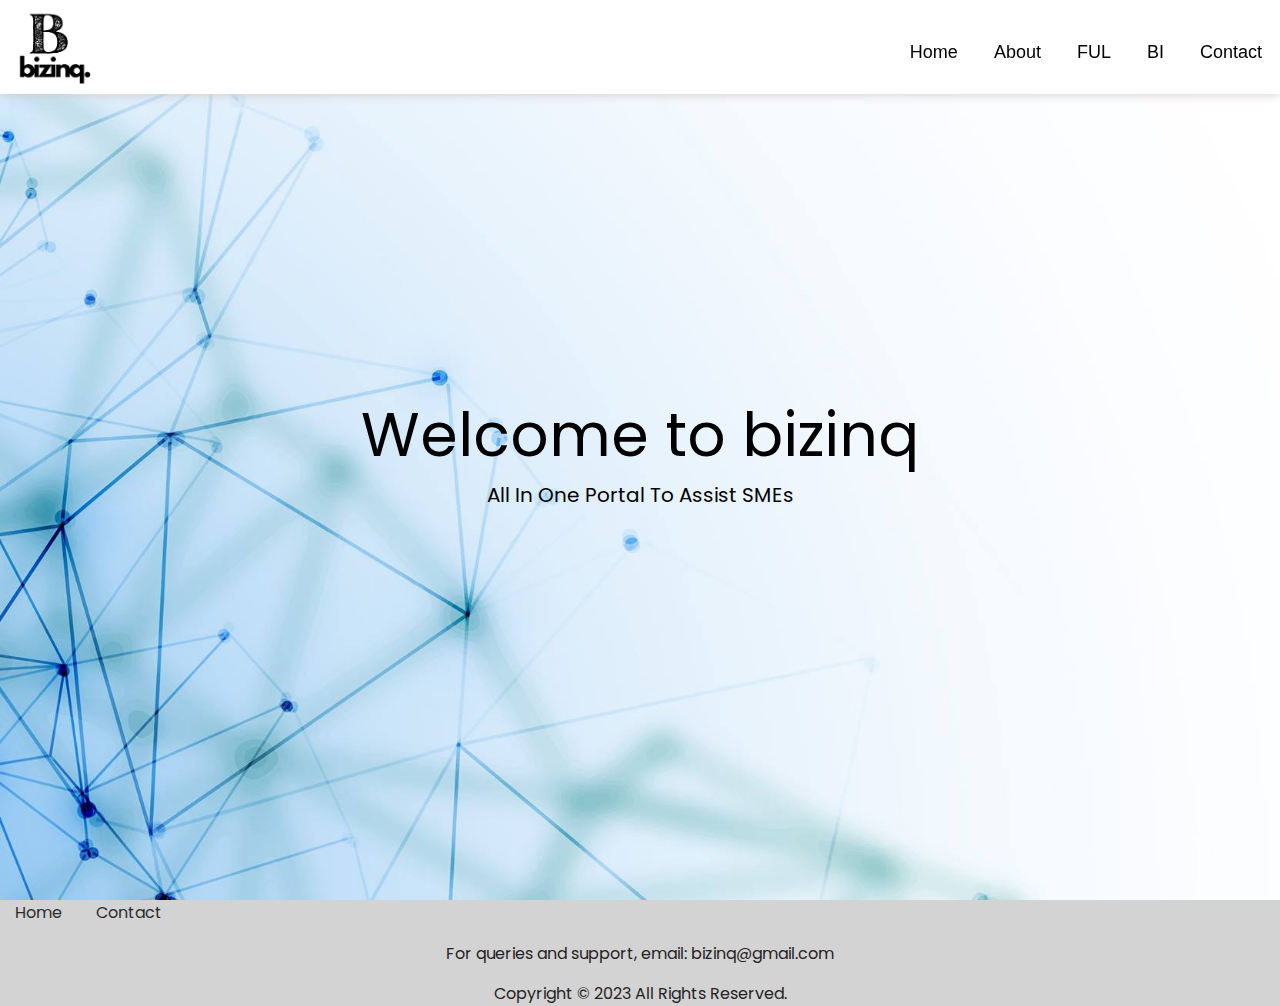
<file: index.html>
<!DOCTYPE html>
<html lang="en">
<head>
    <meta charset="UTF-8">
    <meta http-equiv="X-UA-Compatible" content="IE=edge">
    <meta name="viewport" content="width=device-width, initial-scale=1.0">
    <title>bizinq portal</title>
    <link rel="shortcut icon" href="logo_favi.png">
    <link rel="stylesheet" href="style.css">
   
</head>
<body>
    <div class="container">
        <nav class="navbar">
            <img src="images/logo 1.png" class="logo">
            <ul> 
                <li><a href="">Home</a></li> 
                <li><a href="about.html">About</a></li>
                <li><a href= "FUL.html">FUL</a></li>
                <li><a href="BI.html">BI</a></li>
                <li><a href="contact.html">Contact</a></li>
            </ul>
        </nav>
        <div class="content">
            <h1>Welcome to bizinq</h1>
            <p>All In One Portal To Assist SMEs</p>
        </div>
    </div>
    </div>  

<section class="footer">
    <ul class="list">
        <li>
            <a href="index.html">Home</a>
        </li>
        <li>
            <a href="contact.html">Contact</a>
        </li>
    </ul>
    <p class="copyright">For queries and support, email: bizinq@gmail.com</p>
    <p class="copyright">Copyright &copy; 2023 All Rights Reserved.</p>
</section>
            </footer>
</body>
</html>
</file>
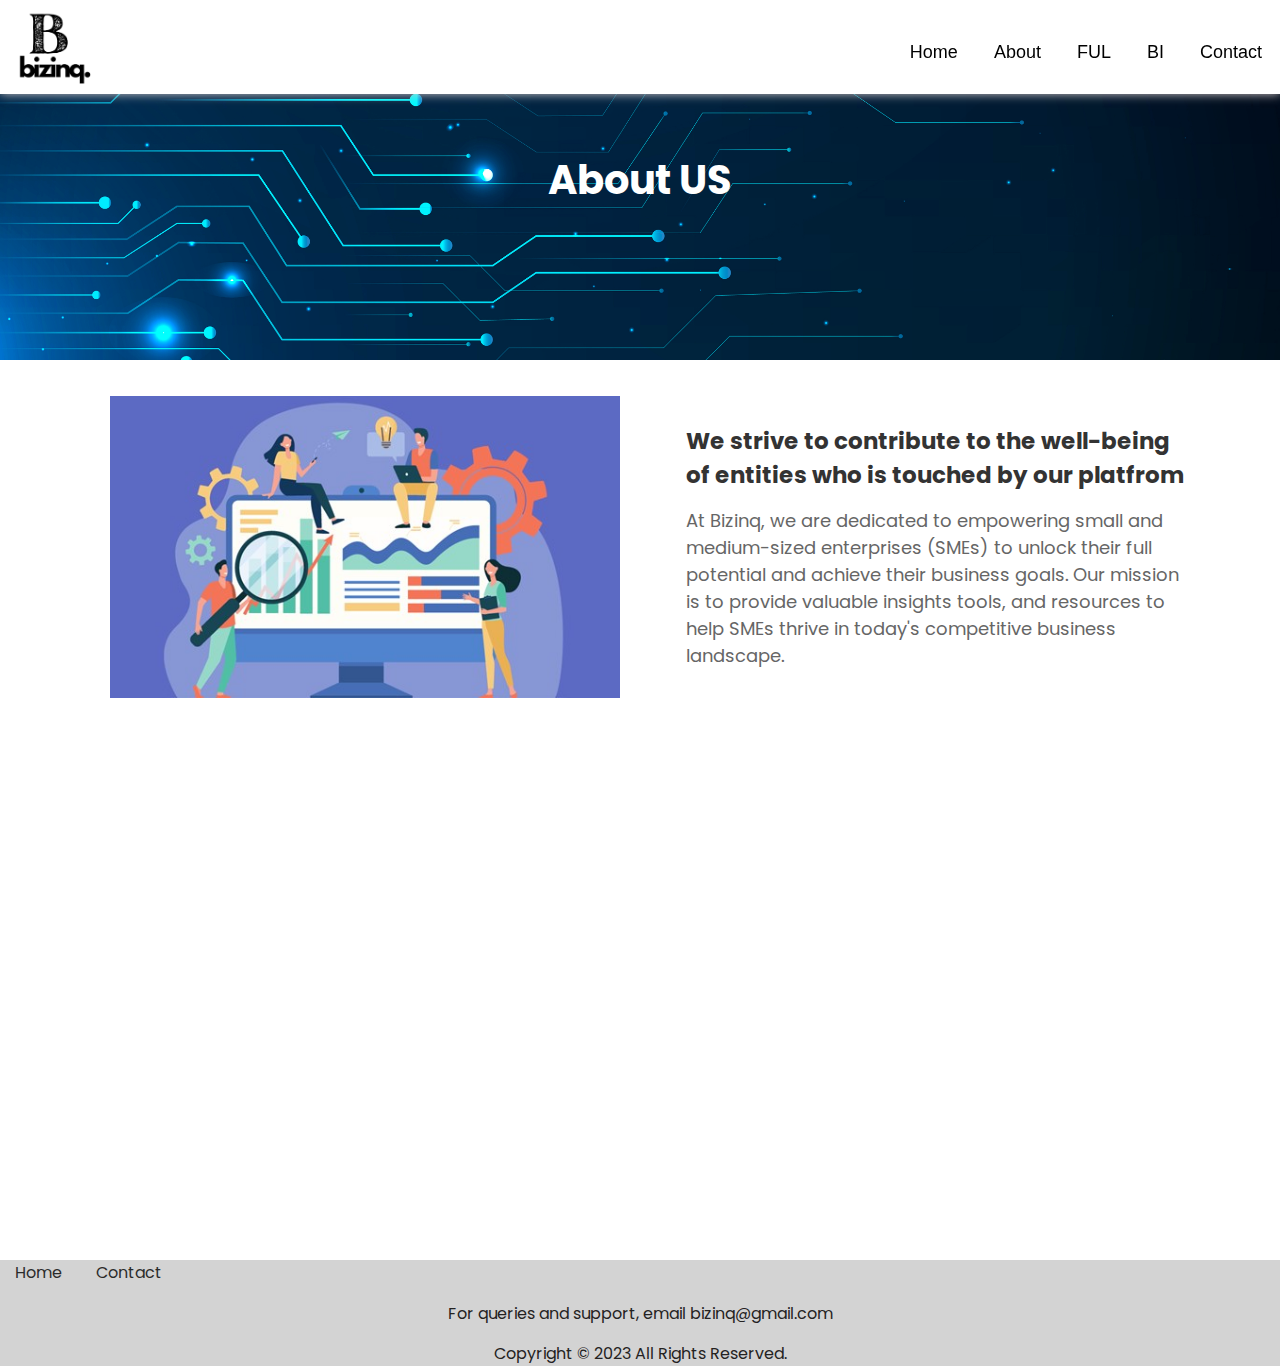
<file: about.html>
<!DOCTYPE html>
<html lang="en">
<head>
    <meta charset="UTF-8">
    <meta http-equiv="X-UA-Compatible" content="IE=edge">
    <meta name="viewport" content="width=device-width, initial-scale=1.0">
    <title>bizinq_portal</title>
    <link rel="stylesheet" href="style.css">
   
</head>

<body>
        <nav class="navbar">
            <img src="images/logo 1.png" class="logo">
            <ul> 
                <li><a href="index.html">Home</a></li> 
                <li><a href="about.html">About</a></li>
                <li><a href= "FUL.html">FUL</a></li>
                <li><a href="BI.html">BI</a></li>
                <li><a href="contact.html">Contact</a></li>
            </ul>
        </nav>
    </div>
       
    <div class="heading1">
        <h1>About US</h1>
    </div>
    <div class="container1">
        <section class="about">
        <div class="about-image">
        <img src="/images/picture1.jpg ">
        </div>
        <div class="about-content">
        <h2>We strive to contribute to the well-being of entities who is touched by our platfrom</h2>
        <p>At Bizinq, we are dedicated to empowering small and medium-sized enterprises (SMEs) to unlock 
            their full potential and achieve their business goals. Our mission is to provide valuable insights
             tools, and resources to help SMEs thrive in today's competitive business landscape.</p>
        </div>
        </section>
    </div>
<section class="footer">
    <ul class="list">
        <li>
            <a href="index.html">Home</a>
        </li>
        <li>
            <a href="contact.html">Contact</a>
        </li>
    </ul>
    <p class="copyright">For queries and support, email bizinq@gmail.com</p>
    <p class="copyright">Copyright &copy; 2023 All Rights Reserved.</p>
</section>
</footer>
</body>
</html>
</file>
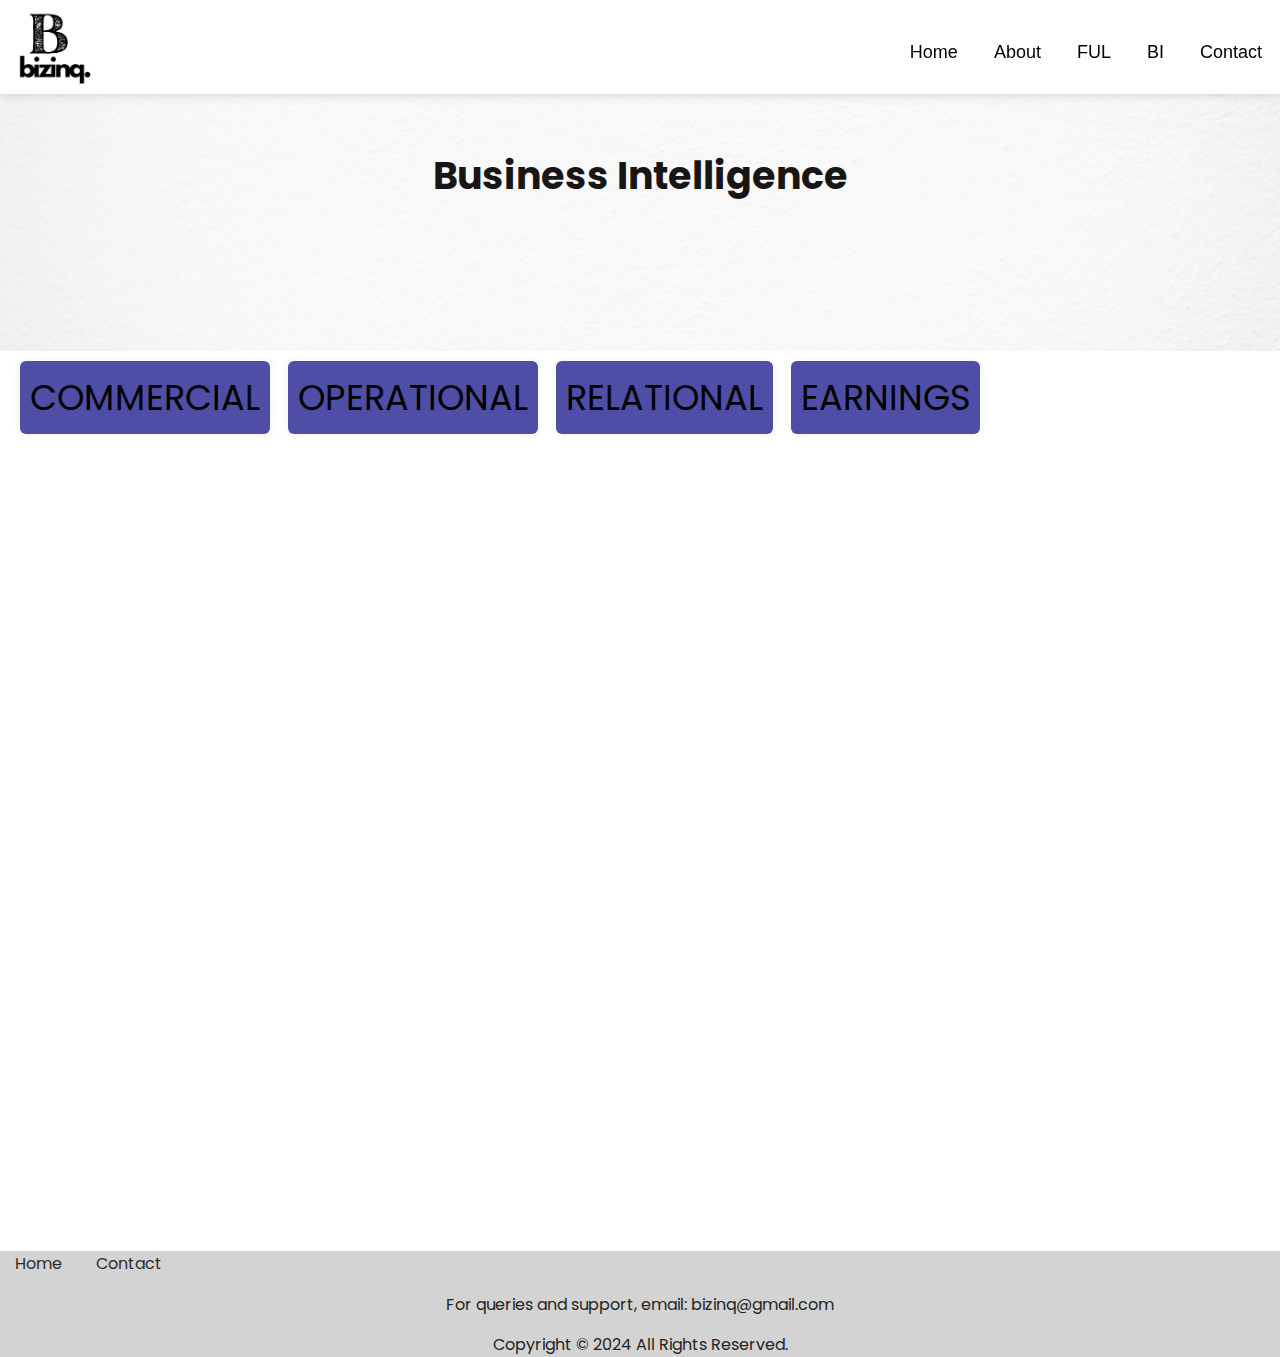
<file: BI.html>
<!DOCTYPE html>
<html lang="en">
<head>
    <meta charset="UTF-8">
    <meta http-equiv="X-UA-Compatible" content="IE=edge">
    <meta name="viewport" content="width=device-width, initial-scale=1.0">
    <title>bizinq_portal</title>
    <link rel="stylesheet" href="style.css">
   
</head>
<body>
        <nav class="navbar">
            <img src="images/logo 1.png" class="logo">
            <ul> 
                <li><a href="index.html">Home</a></li> 
                <li><a href="about.html">About</a></li>
                <li><a href= "FUL.html">FUL</a></li>
                <li><a href="BI.html">BI</a></li>
                <li><a href="contact.html">Contact</a></li>
            </ul>
        </nav>
      
        <div class="heading3">
            <h1>Business Intelligence</h1>
        </div>

        <div class="container3">
        <div class="filter_buttons">
            <!--Different parts of the BI Section//button section-->
            <a href="commercial.html"><button>COMMERCIAL</button></a>
            <a href="operational.html"><button>OPERATIONAL</button></a>
            <a href="relational.html"><button>RELATIONAL</button></a>
            <a href="earnings.html"><button>EARNINGS</button></a>
            </div>
        </div>
  
    </div>


<section class="footer">
    <ul class="list">
        <li>
            <a href="index.html">Home</a>
        </li>
        <li>
            <a href="contact.html">Contact</a>
        </li>
    </ul>
    <p class="copyright">For queries and support, email: bizinq@gmail.com</p>
    <p class="copyright">Copyright &copy; 2024 All Rights Reserved.</p>
</section>
            </footer>
</body>
</html>
</file>
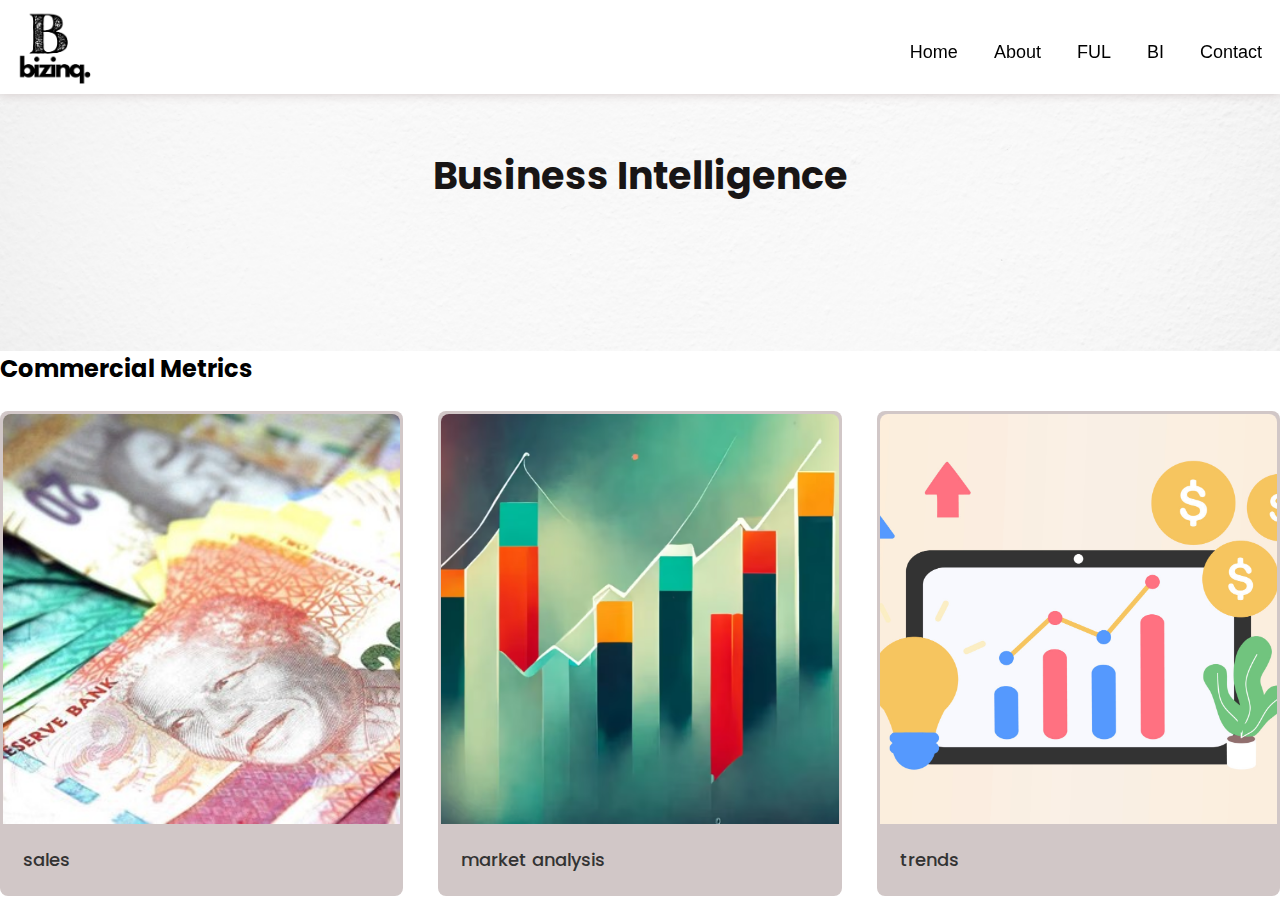
<file: commercial.html>
<!DOCTYPE html>
<html lang="en">
<head>
    <meta charset="UTF-8">
    <meta http-equiv="X-UA-Compatible" content="IE=edge">
    <meta name="viewport" content="width=device-width, initial-scale=1.0">
    <title>Bizinq_portal</title>
    <link rel="stylesheet" href="style.css">
    <script src="script.js" defer></script>
   
</head>
<body>
        <nav class="navbar">
            <img src="images/logo 1.png" class="logo">
            <ul> 
                <li><a href="index.html">Home</a></li> 
                <li><a href="about.html">About</a></li>
                <li><a href= "FUL.html">FUL</a></li>
                <li><a href="BI.html">BI</a></li>
                <li><a href="contact.html">Contact</a></li>
            </ul>
        </nav>
      
        <div class="heading3">
            <h1>Business Intelligence</h1>
        </div>

        <h2>Commercial Metrics</h2>

        <div class="filterable_cards">
        <div class="card" data-name="commercial">
            <img src="/images/sales.jpg" alt="commercial" />
            <div class="card_body">
            <h6 class="card_title">sales</h6>
            </div>
        </div>
     

        <div class="card" data-name="commercial">
            <img src="/images/market analysis.png" alt="commercial" />
            <div class="card_body">
            <h6 class="card_title">market analysis</h6>
            </div>
        </div>

            <div class="card" data-name="commercial">
                <img src="/images/marketrends.jpg" alt="commercial" />
                <div class="card_body">
                <h6 class="card_title">trends</h6>
                </div>
                </div>

            </div>
     
        </div>

</body>
</html>
</file>
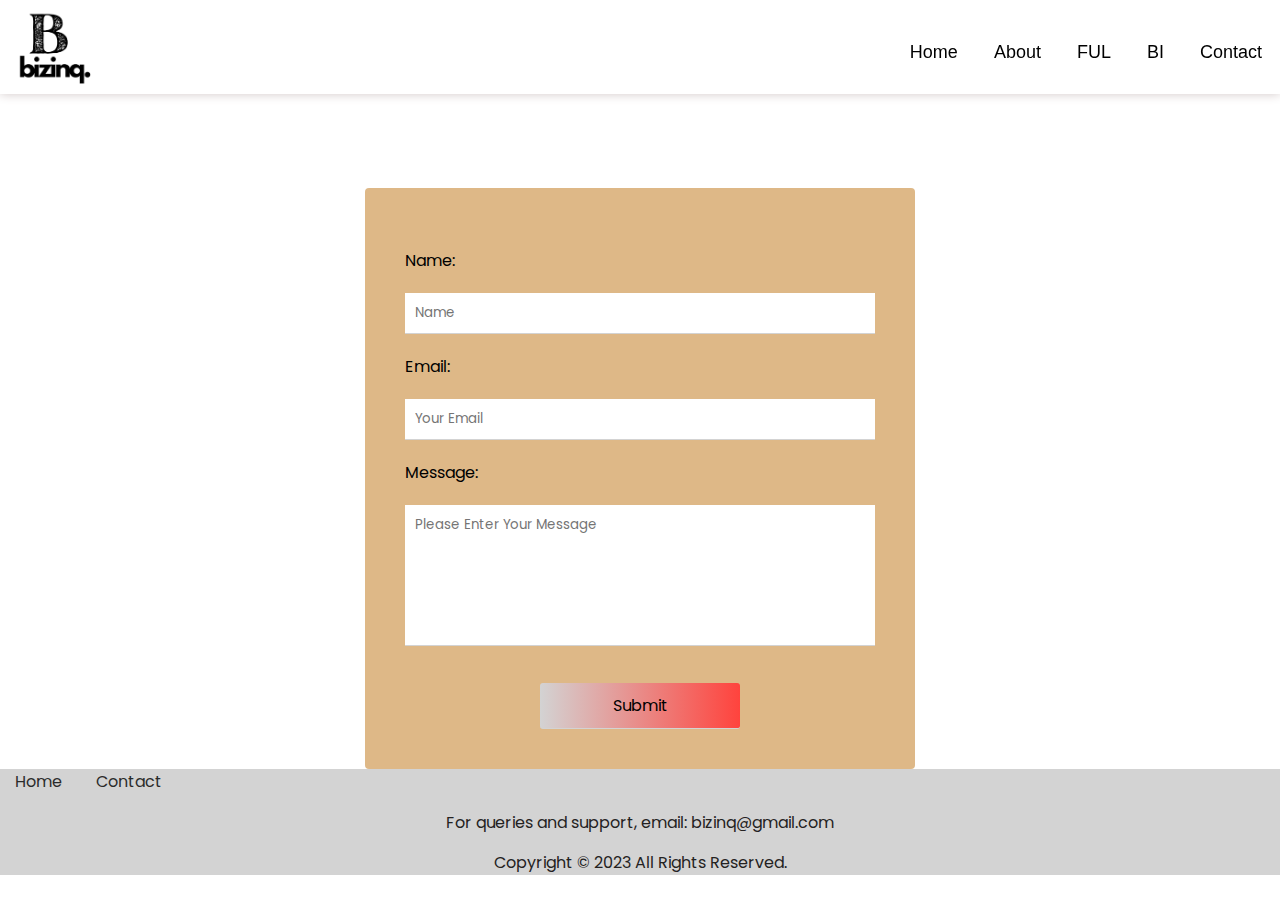
<file: contact.html>
<!DOCTYPE html>
<html lang="en">
<head>
    <meta charset="UTF-8">
    <meta http-equiv="X-UA-Compatible" content="IE=edge">
    <meta name="viewport" content="width=device-width, initial-scale=1.0">
    <title>bizinq_portal</title>
    <link rel="stylesheet" href="style.css">
   
</head>

<body>
        <nav class="navbar">
            <img src="images/logo 1.png" class="logo">
            <ul> 
                <li><a href="index.html">Home</a></li> 
                <li><a href="about.html">About</a></li>
                <li><a href= "FUL.html">FUL</a></li>
                <li><a href="BI.html">BI</a></li>
                <li><a href="contact.html">Contact</a></li>
            </ul>
        </nav>

<h2>Contact Us</h2>       
<div id="overlay">
    <form onsubmit="event.preventDefault(); validateForm()">
        <label for="name">Name:</label>
        <input type="text" id="name" placeholder="Name">
        <small class="error"></small>

        <label for="email">Email:</label>
        <input type="text" id="email" placeholder="Your Email">
        <small class="error"></small>

        <label for="message">Message:</label>
        <textarea id="message" placeholder="Please Enter Your Message" rows="6"></textarea>
        <small class="error"></small>
        
        <div class="center">
           <input type="submit" value="Submit">
           <p id="sucess"></p>
        </div>
     </form>
    </div>

<script src="script.js"></script>


<section class="footer">
    <ul class="list">
        <li>
            <a href="index.html">Home</a>
        </li>
        <li>
            <a href="contact.html">Contact</a>
        </li>
    </ul>
    <p class="copyright">For queries and support, email: bizinq@gmail.com</p>
    <p class="copyright">Copyright &copy; 2023 All Rights Reserved.</p>
</section>
</footer>
</body>
</html>
</file>
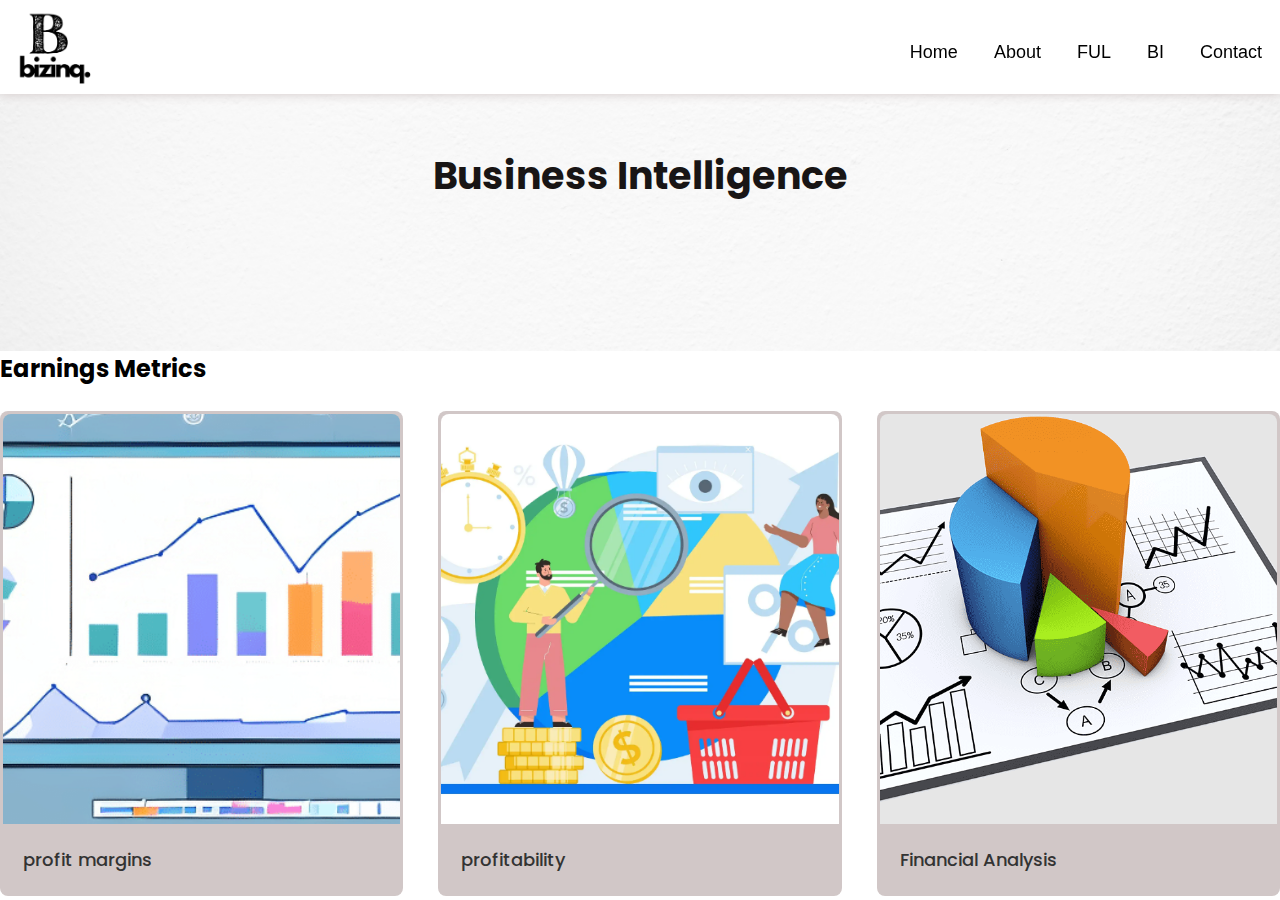
<file: earnings.html>
<!DOCTYPE html>
<html lang="en">
<head>
    <meta charset="UTF-8">
    <meta http-equiv="X-UA-Compatible" content="IE=edge">
    <meta name="viewport" content="width=device-width, initial-scale=1.0">
    <title>bizinq_portal</title>
    <link rel="stylesheet" href="style.css">
    <script src="script.js" defer></script>
   
</head>
<body>
        <nav class="navbar">
            <img src="images/logo 1.png" class="logo">
            <ul> 
                <li><a href="index.html">Home</a></li> 
                <li><a href="about.html">About</a></li>
                <li><a href= "FUL.html">FUL</a></li>
                <li><a href="BI.html">BI</a></li>
                <li><a href="contact.html">Contact</a></li>
            </ul>
        </nav>
      
        <div class="heading3">
            <h1>Business Intelligence</h1>
        </div>

        <h2>Earnings Metrics</h2>

        <div class="filterable_cards">
        <div class="card" data-name="earnings">
            <img src="/images/profit margins.png" alt="earnings" />
            <div class="card_body">
            <h6 class="card_title">profit margins</h6>
            </div>
        </div>
     
        <div class="card" data-name="earnings">
            <img src="/images/profitability.png" alt="earnings" />
            <div class="card_body">
            <h6 class="card_title">profitability</h6>
            </div>
        </div>
     

        <div class="card" data-name="earnings">
            <img src="/images/financial.png" alt="earnings" />
            <div class="card_body">
            <h6 class="card_title">Financial Analysis</h6>
            </div>
        </div>


            </div>
     
        </div>

</body>
</html>
</file>
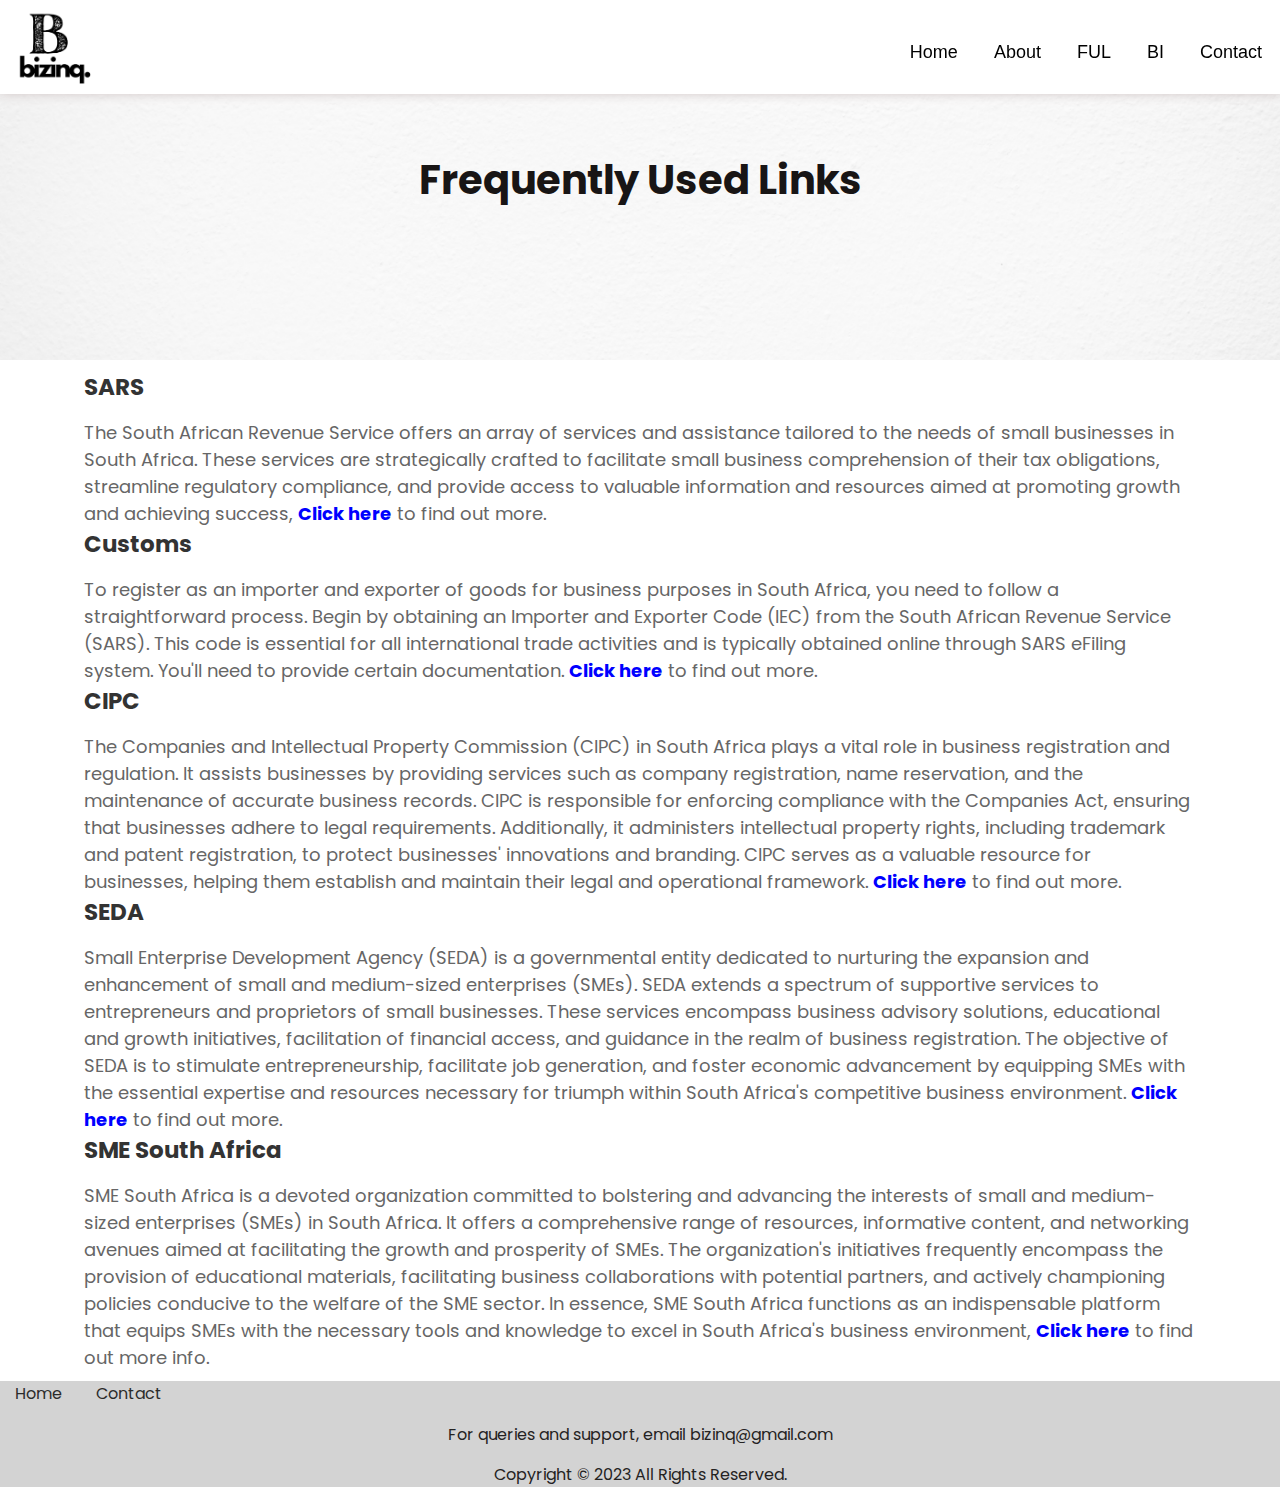
<file: FUL.html>
<!DOCTYPE html>
<html lang="en">
<head>
    <meta charset="UTF-8">
    <meta http-equiv="X-UA-Compatible" content="IE=edge">
    <meta name="viewport" content="width=device-width, initial-scale=1.0">
    <title>bizinq_portal</title>
    <link rel="stylesheet" href="style.css">
   
</head>

<body>
        <nav class="navbar">
            <img src="images/logo 1.png" class="logo">
            <ul> 
                <li><a href="index.html">Home</a></li> 
                <li><a href="about.html">About</a></li>
                <li><a href= "FUL.html">FUL</a></li>
                <li><a href="BI.html">BI</a></li>
                <li><a href="contact.html">Contact</a></li>
            </ul>
        </nav>
    </div>
       
    <div class="heading2">
        <h1>Frequently Used Links</h1>
    </div>
    <div class="container2">
        <section class="FUL">
        <div class="FUL-content">
        <h2>SARS</h2>
         <p>The South African Revenue Service offers an array of services and assistance tailored to the needs 
            of small businesses in South Africa. These services are strategically crafted to facilitate small business
            comprehension of their tax obligations, streamline regulatory compliance, and provide access to valuable
            information and resources aimed at promoting growth and achieving success, <a href="https://www.sars.gov.za/">Click here</a> to find out more.
            </p>

            <h2>Customs</h2>
         <p>To register as an importer and exporter of goods for business purposes in South Africa, you need to follow a straightforward process.
             Begin by obtaining an Importer and Exporter Code (IEC) from the South African Revenue Service (SARS). This code is essential for all 
             international trade activities and is typically obtained online through SARS eFiling system. You'll need to provide certain documentation.
             <a href="https://tradelogistics.co.za/import-export-license/">Click here</a> to find out more.
            </p>

            <h2>CIPC</h2>
         <p>The Companies and Intellectual Property Commission (CIPC) in South Africa plays a vital role in business registration and regulation.
            It assists businesses by providing services such as company registration, name reservation, and the maintenance of accurate business 
            records. CIPC is responsible for enforcing compliance with the Companies Act, ensuring that businesses adhere to legal requirements.
            Additionally, it administers intellectual property rights, including trademark and patent registration, to protect businesses' innovations
            and branding. CIPC serves as a valuable resource for businesses, helping them establish and maintain their legal and operational framework.
             <a href="https://www.cipc.co.za/">Click here</a> to find out more.
            </p>

            <h2>SEDA</h2>
            <p>Small Enterprise Development Agency (SEDA) is a governmental entity dedicated to nurturing the expansion and enhancement of small and medium-sized 
               enterprises (SMEs). SEDA extends a spectrum of supportive services to entrepreneurs and proprietors of small businesses. These services encompass business 
               advisory solutions, educational and growth initiatives, facilitation of financial access, and guidance in the realm of business registration. The objective
               of SEDA is to stimulate entrepreneurship, facilitate job generation, and foster economic advancement by equipping SMEs with the essential expertise and resources
               necessary for triumph within South Africa's competitive business environment.
                <a href="http://www.seda.org.za/">Click here</a> to find out more.
               </p>

               <h2>SME South Africa</h2>
            <p>SME South Africa is a devoted organization committed to bolstering and advancing the interests of small and medium-sized enterprises (SMEs) in South Africa. It offers
               a comprehensive range of resources, informative content, and networking avenues aimed at facilitating the growth and prosperity of SMEs. The organization's initiatives
               frequently encompass the provision of educational materials, facilitating business collaborations with potential partners, and actively championing policies conducive to
               the welfare of the SME sector. In essence, SME South Africa functions as an indispensable platform that equips SMEs with the necessary tools and knowledge to excel in South
               Africa's business environment, <a href="https://smesouthafrica.co.za/">Click here</a> to find out more info.
               </p>


        </div>
        </section>
    </div>
    
<section class="footer">
    <ul class="list">
        <li>
            <a href="index.html">Home</a>
        </li>
        <li>
            <a href="contact.html">Contact</a>
        </li>
    </ul>
    <p class="copyright">For queries and support, email bizinq@gmail.com</p>
    <p class="copyright">Copyright &copy; 2023 All Rights Reserved.</p>
</section>
</footer>
</body>
</html>
</file>
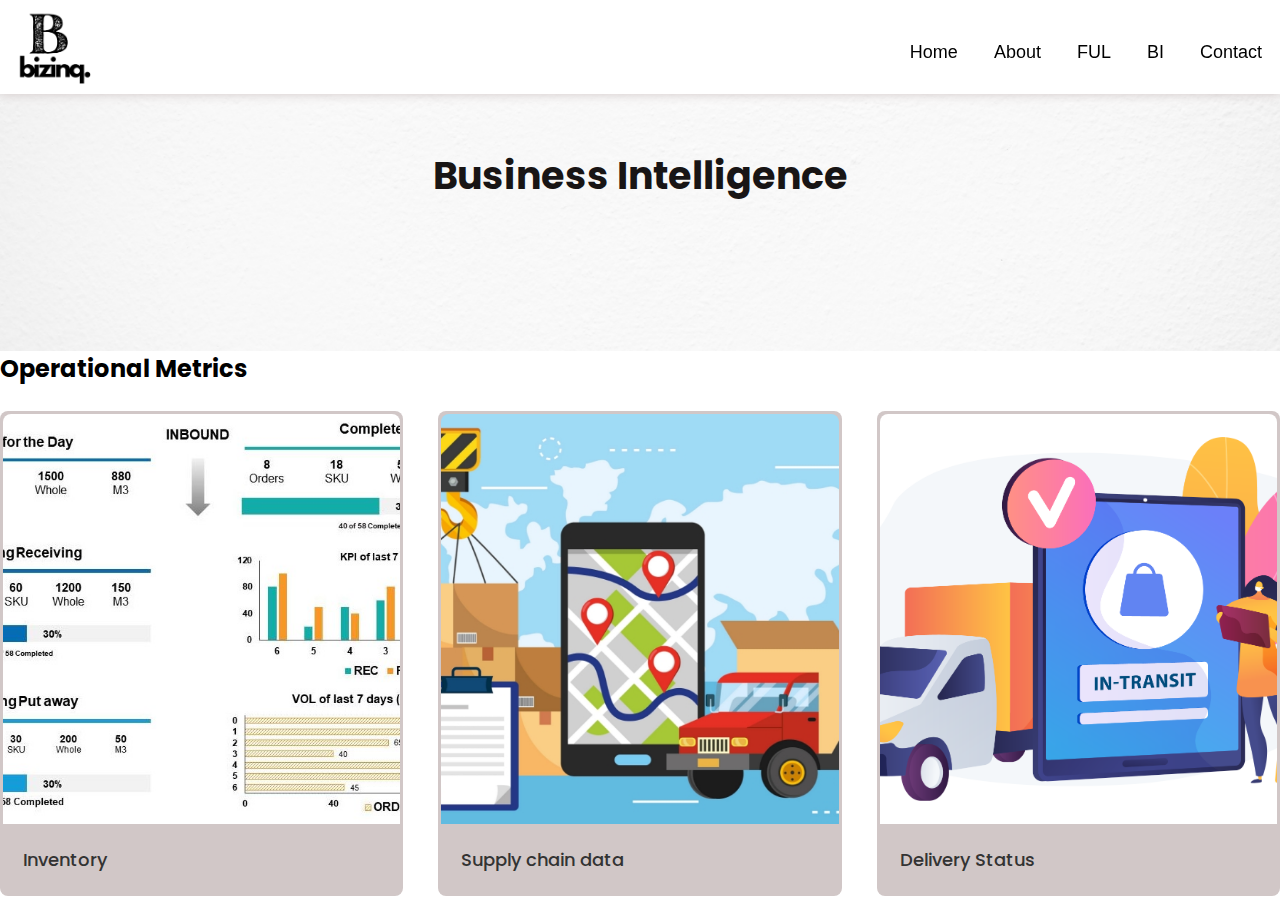
<file: operational.html>
<!DOCTYPE html>
<html lang="en">
<head>
    <meta charset="UTF-8">
    <meta http-equiv="X-UA-Compatible" content="IE=edge">
    <meta name="viewport" content="width=device-width, initial-scale=1.0">
    <title>bizinq_portal</title>
    <link rel="stylesheet" href="style.css">
    <script src="script.js" defer></script>
   
</head>
<body>
        <nav class="navbar">
            <img src="images/logo 1.png" class="logo">
            <ul> 
                <li><a href="index.html">Home</a></li> 
                <li><a href="about.html">About</a></li>
                <li><a href= "FUL.html">FUL</a></li>
                <li><a href="BI.html">BI</a></li>
                <li><a href="contact.html">Contact</a></li>
            </ul>
        </nav>
      
        <div class="heading3">
            <h1>Business Intelligence</h1>
        </div>

        <h2>Operational Metrics</h2>

        <div class="filterable_cards">
        <div class="card" data-name="operational">
            <img src="/images/inventory.jpg" alt="operational" />
            <div class="card_body">
            <h6 class="card_title">Inventory</h6>
            </div>
        </div>
     
        <div class="card" data-name="operational">
            <img src="/images/Supply_management.jpg" alt="operational" />
            <div class="card_body">
            <h6 class="card_title">Supply chain data</h6>
            </div>
        </div>
     
        <div class="card" data-name="operational">
            <img src="/images/delivery.png" alt="operational" />
            <div class="card_body">
            <h6 class="card_title">Delivery Status</h6>
            </div>
        </div>


            </div>
     
        </div>

</body>
</html>
</file>
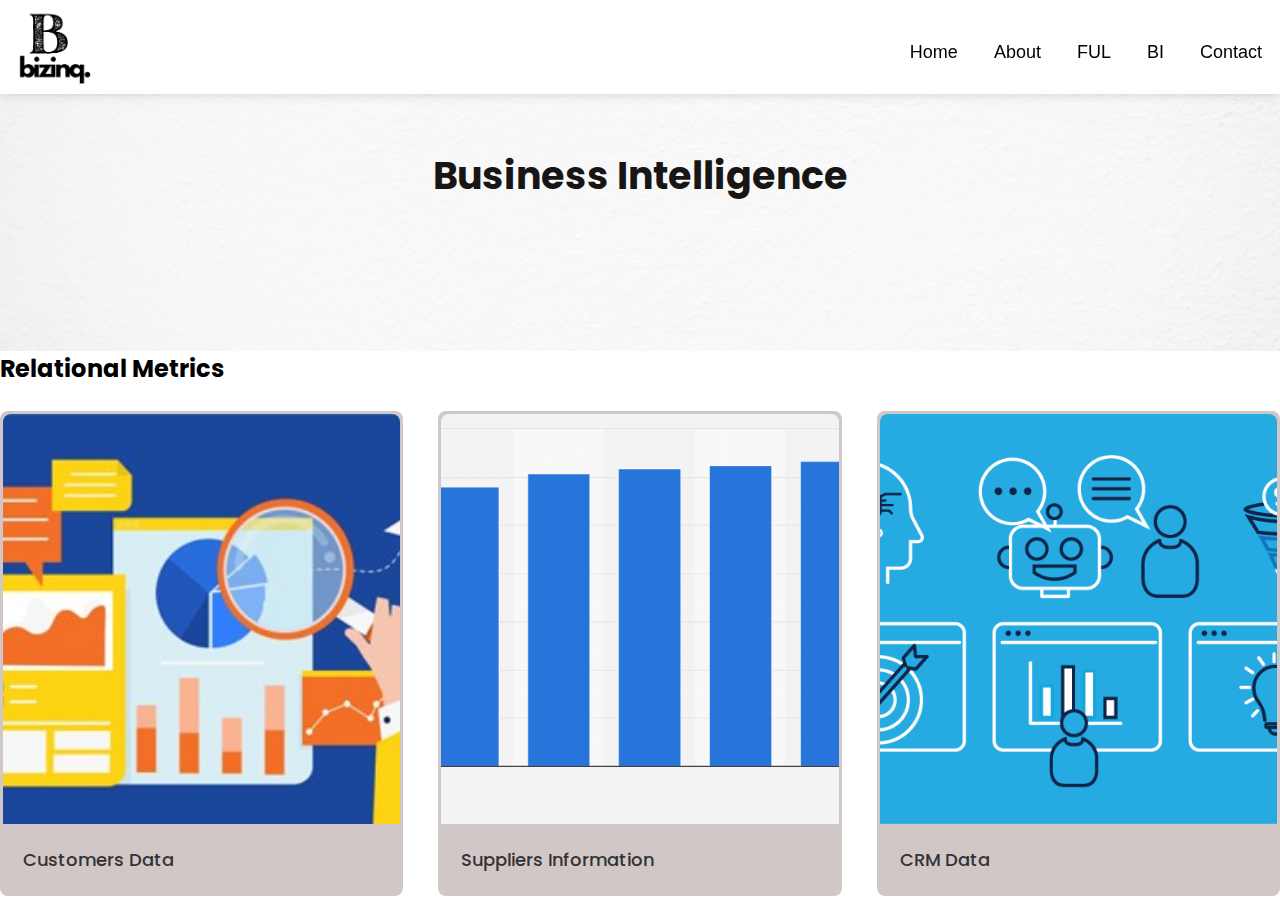
<file: relational.html>
<!DOCTYPE html>
<html lang="en">
<head>
    <meta charset="UTF-8">
    <meta http-equiv="X-UA-Compatible" content="IE=edge">
    <meta name="viewport" content="width=device-width, initial-scale=1.0">
    <title>bizinq_portal</title>
    <link rel="stylesheet" href="style.css">
    <script src="script.js" defer></script>
   
</head>
<body>
        <nav class="navbar">
            <img src="images/logo 1.png" class="logo">
            <ul> 
                <li><a href="index.html">Home</a></li> 
                <li><a href="about.html">About</a></li>
                <li><a href= "FUL.html">FUL</a></li>
                <li><a href="BI.html">BI</a></li>
                <li><a href="contact.html">Contact</a></li>
            </ul>
        </nav>
      
        <div class="heading3">
            <h1>Business Intelligence</h1>
        </div>

        <h2>Relational Metrics</h2>

        <div class="filterable_cards">
        <div class="card" data-name="relational">
            <img src="/images/customers data.jpg" alt="relational" />
            <div class="card_body">
            <h6 class="card_title">Customers Data</h6>
            </div>
        </div>
     
        <div class="card" data-name="relational">
            <img src="/images/suppliers.png" alt="relational" />
            <div class="card_body">
            <h6 class="card_title">Suppliers Information </h6>
            </div>
        </div>
     
        <div class="card" data-name="relational">
            <img src="/images/CRM.png" alt="operational" />
            <div class="card_body">
            <h6 class="card_title">CRM Data</h6>
            </div>
        </div>


            </div>
     
        </div>

</body>
</html>
</file>
<file: style.css>
@import url('https://fonts.googleapis.com/css2?family=Poppins:ital,wght@0,100;0,200;0,300;0,400;0,500;0,600;0,700;0,800;0,900;1,100;1,300;1,400;1,500;1,900&display=swap');
* { 
    padding: 0; 
    margin: 0; 
    box-sizing: border-box; 
    font-family: 'Poppins', sans-serif;
} 
.container{
    width: 100%; 
    min-height:100vh;
    background-image: url('/images/web_img1.jpg');
    background-repeat:no-repeat;
    background-position:center;
    background-size:cover;
}

.logo{
    width: 8%;
   cursor: pointer;
}

.navbar { 
    width: 100%; 
    display: flex;
    align-items: center; 
    justify-content: space-between; 
    padding: 10px 0px;
    position: fixed;
    box-shadow: 0 0 10px #d1c7c7;
    background: #fff;
    z-index: 99;
} 
.navbar ul { 
    display: flex; 
    justify-content: center;
    align-items: center;
    margin-top: 10px;
} 
  
.navbar ul li { 
    list-style: none;
} 
  
.navbar ul li a { 
    color: black; 
    padding: 10px 18px;
    border-radius: 5px;
    font-size: 18px; 
    font-family: sans-serif;
    text-decoration: none; 
    position: relative;
   
} 
.navbar ul li a::after { 
 content: '';
 width: 0;
 height: 3px;
 position: absolute;
 bottom: -5px;
 left: 50%;
 transform: translateX(-50%);
 background: blue;
 transition: width 0.3s;
} 
.navbar ul li a:hover::after{
    width: 50%;
}

.navbar h1{
    color: black;
    font-size: 35px;
    font-weight: 500;
    text-transform: uppercase;
    margin-top: 10px;
}

.content{
   width: 100%;
   min-height: 100vh; 
   position: absolute;
   top: 0;
   left: 0;
   display: flex;
   justify-content: center;
   align-items: center;
   flex-direction: column;
   

}
.content h1{
  font-size: 60px;
  color: black;
  font-weight: 400;
  overflow: hidden;
}


.content p{
    font-size: 20px;
    color: black;
    
}
.content a{
    text-decoration: none;
    margin-top: 20px;
    font-size: 19px;
    display: inline-block;
    letter-spacing: 2px;
    padding: 12px 20px;
    border-radius: 5px;
    background-color: #5d88d5;
    color: black;

}


.footer{
    background-color: #d3d3d3;
    
}
.footer ul {
    margin-top: 0;
    padding: 1;
    list-style: none;
    font-size: 16px;
    line-height: 1.64;
    margin-bottom: 0;
}
.footer ul a{
    color: inherit;
    text-decoration: none;
    opacity: 0.8;
}
.footer ul li{
    display: inline-block;
    padding: 0 15px;
    }
    .footer ul li a:hover {
        opacity: 1;
    }

.footer .copyright{
    margin-top: 15px;
    text-align: center;
    font-size: 16px;
    color: #242222;
}

/*Contact Css */

overlay {
    width: 100%;
    height: 100%;
    position: fixed;
    background-color: rgba(255, 0, 106, 0.4);
}

form {
    max-width: 550px;
    width: 90;
    background: burlywood;
    margin: 17vh auto 0 auto;
    padding: 40px;
    position: top;
    border-radius: 4px;
    box-sizing: border-box;
}

h1 {
    margin: 2;
    text-align: center;
    color: #242222;
}

label {
    display: block;
    margin: 20px 0;
}

input, textarea{
    width: 100%;
    padding: 10px;
    box-sizing: border-box;
    outline: none;
    resize: none;
    border: none;
    border-bottom: 1px solid #D3D3D3;
}

input[type="text"]:focus, textarea:focus{
    border-bottom: 1px solid rgb(187, 97, 97);

}

textarea::-webkit-scrollbar{
    width: 4px;
}

textarea::-webkit-scrollbar-thumb{
    background-color: aqua;

}

.center {
    text-align: center;
}

input[type="submit"] {
    margin-top: 30px;
    width: 90%;
    max-width: 200px;
    color: black;
    font-size: 16px;
    cursor: pointer;
    border-radius: 3px;
    background: linear-gradient(to right, rgb(211,211,211),rgb(255,67, 61));
}

.error{
    color: aqua;
}

.error-border{
    border-bottom: 1px solid;
}

success {
    color: grey;
}


/*About Css */

.heading1 h1{
    height: 40vh;
    top:90px;
    background-position:center;
    background-size:cover;
    background-image: url(/images/aboutimg1.jpg);
    width: 100%;
    display: flex;
    font-size: 40px;
    font-display: center;
    color: #fff;
    flex-direction: column;
    justify-content: center;
}
.heading p{
    font-size: 18px;
    color: #666;
    width: 90%;
    display: flex;
    font-size: 15px;
    color: #000;
    flex-direction: column;
    justify-content: center;
   
}
.container1{
    width:90%;
    margin:0 auto;
    padding: 10px 20px;
    min-height:100vh;
    background-repeat:no-repeat;
    background-position:center;
    background-size:cover;

}

.about{
    display: flex;
    justify-content: space-between;
    align-items: center;
    flex-wrap: wrap;
}
.about-image{
    flex: 1;
    margin-right: 40px;
    padding: 26px;
  
}

.about-image img{
    max-width: 100%;
    height: auto;
    display: block;
    transition: 0.5s ease;

}
.about-image img:hover{
    transition: scale(1.2);
}
.about-content{
    flex:1;
}

.about-content h2{
    font-size: 23px;
    margin-bottom: 15px;
    color: #333;
}

.about-content p{
    font-size: 18px;
    line-height: 1.5;
    color: #666;
    justify-content: center;
    
}


/*Frequently used links Page CSS */
.heading2 h1{
    height: 40vh;
    top:90px;
    background-position:center;
    background-size:cover;
    background-image: url(/images/fulimage.jpg);
    width: 100%;
    display: flex;
    font-size: 40px;
    font-display: center;
    color: #181515;
    flex-direction: column;
    justify-content: center;
}
.container2{
    width:90%;
    margin:0 auto;
    padding: 10px 20px;
    min-height:100vh;
    background-repeat:no-repeat;
    background-position:center;
    background-size:cover;
}

.FUL-content{
    flex:1;
}

.FUL-content h2{
    font-size: 23px;
    margin-bottom: 15px;
    color: #333;
}

.FUL-content p{
    font-size: 18px;
    line-height: 1.5;
    color: #666;
    justify-content: center;
    
}
.FUL-content a{
  text-decoration: none;
  color: blue;
  font-weight: bold;

}

/*BI Page CSS */
.container3{
    width:100%;
    margin:0 auto;
    padding: 10px 20px;
    min-height:100vh;
    background-repeat:no-repeat;
    background-position:center;
    max-width: 1350px;
    background-size:cover;
    position:relative;
}
   
.heading3 h1{
    height: 39vh;
    top:90px;
    background-position:center;
    background-size:cover;
    background-image: url(/images/fulimage.jpg);
    width: 100%;
    display: flex;
    font-size: 38px;
    font-display: center;
    color: #181515;
    flex-direction: column;
    justify-content: center;
}
button {
    padding: 10px 10px;
    font-size: 35px; 
    background: #4f4ea7;
    border: none;
    align-items:center;
    box-shadow: 0 0;
    border-radius: 6px;
    cursor: pointer;
    box-shadow: 0 0 11px rgba(0, 0,0,0.06);
    transition: transform 0.3s;
   
}
button:active {
    background-color: #6d6a63;
}

button:hover {
    animation: bubble 0.4s ease-out;
  }
  
  @keyframes bubble {
    0% {
      transform: scale(1);
    }
    50% {
      transform: scale(1.2);
    }
    100% {
      transform: scale(1);
    }

  }

.filter_buttons{
    display: flex;
    align-items: center;
    gap: 18px

}
button.active{
    background: #191377;
    color: #9c6666;
}

.filterable_cards {
    display: flex;
    margin-top: 25px;
    gap: 35px;
}
.card{
    background-color: #d1c7c7;
    flex-basis: 500px;
    padding: 3px;
    border-radius: 8px;
    align-items: baseline;

}

.card img {
    width: 100%;
    height: 410px;
    object-fit: cover;
    border-radius: 8px 8px 0 0;

}

.card_body{
    padding: 15px 20px 20px;
}

.card_title{
    font-size: 18px;
    font-weight: 500;
    color: #333;
}
</file>
